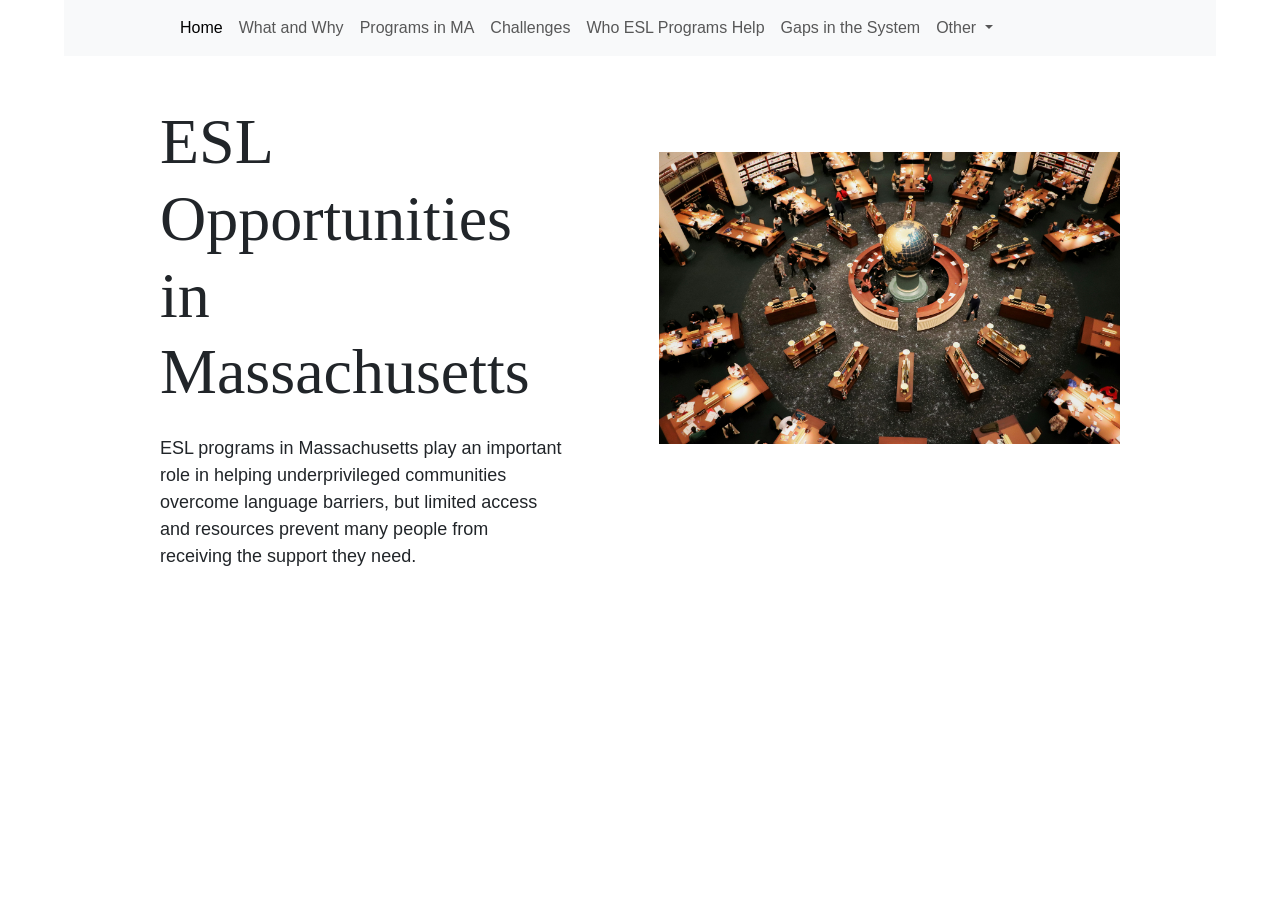
<file: index.html>
<html>
    <body>
        <head>

            <!-- import from bootstrap -->
            <link href="https://cdn.jsdelivr.net/npm/bootstrap@5.3.3/dist/css/bootstrap.min.css" rel="stylesheet" integrity="sha384-QWTKZyjpPEjISv5WaRU9OFeRpok6YctnYmDr5pNlyT2bRjXh0JMhjY6hW+ALEwIH" crossorigin="anonymous">
            <script src="https://cdn.jsdelivr.net/npm/bootstrap@5.3.3/dist/js/bootstrap.bundle.min.js" integrity="sha384-YvpcrYf0tY3lHB60NNkmXc5s9fDVZLESaAA55NDzOxhy9GkcIdslK1eN7N6jIeHz" crossorigin="anonymous"></script>

            <link rel="stylesheet" href="static/style.css">

            <!-- navbar -->
            <nav class="navbar navbar-expand-lg bg-body-tertiary">
                <div class="container-fluid">
                    <button class="navbar-toggler" type="button" data-bs-toggle="collapse" data-bs-target="#navbarSupportedContent" aria-controls="navbarSupportedContent" aria-expanded="false" aria-label="Toggle navigation">
                    <span class="navbar-toggler-icon"></span>
                    </button>
                    <div class="collapse navbar-collapse" id="navbarSupportedContent">
                    <ul class="navbar-nav me-auto mb-2 mb-lg-0">
                        <li class="nav-item">
                        <a class="nav-link active" aria-current="page" href="index.html">Home</a>
                        </li>
                        <li class="nav-item">
                        <a class="nav-link" href="what_why.html">What and Why</a>
                        </li>
                        <li class="nav-item">
                        <a class="nav-link" href="programs.html">Programs in MA</a>
                        </li>
                        <li class="nav-item">
                        <a class="nav-link" href="challenges.html">Challenges</a>
                        </li>
                        <li class="nav-item">
                        <a class="nav-link" href="who.html">Who ESL Programs Help</a>
                        </li>
                        <li class="nav-item">
                        <a class="nav-link" href="gaps.html">Gaps in the System</a>
                        </li>

                        <li class="nav-item dropdown">
                        <a class="nav-link dropdown-toggle" href="#" role="button" data-bs-toggle="dropdown" aria-expanded="false">
                            Other
                        </a>
                        <ul class="dropdown-menu">
                            <li><a class="dropdown-item" href="about.html">About</a></li>
                            <li><hr class="dropdown-divider"></li>
                            <li><a class="dropdown-item" href="sources.html">Sources</a></li>
                        </ul>
                        </li>
                    </ul>
                    </div>
                </div>
            </nav>
            <img src="images/pexels-mehmetakifarts-7057689.jpg" style="width: 40%; float:right; margin:1in 1in 1in 1in;">
            <title>ESl Opportunities in MA</title>
            <h1>ESL Opportunities in Massachusetts</h1>

        </head>

        <p>ESL programs in Massachusetts play an important role in helping underprivileged communities overcome language barriers, but limited access and resources prevent many people from receiving the support they need.</p>
    </body>
</html>
</file>
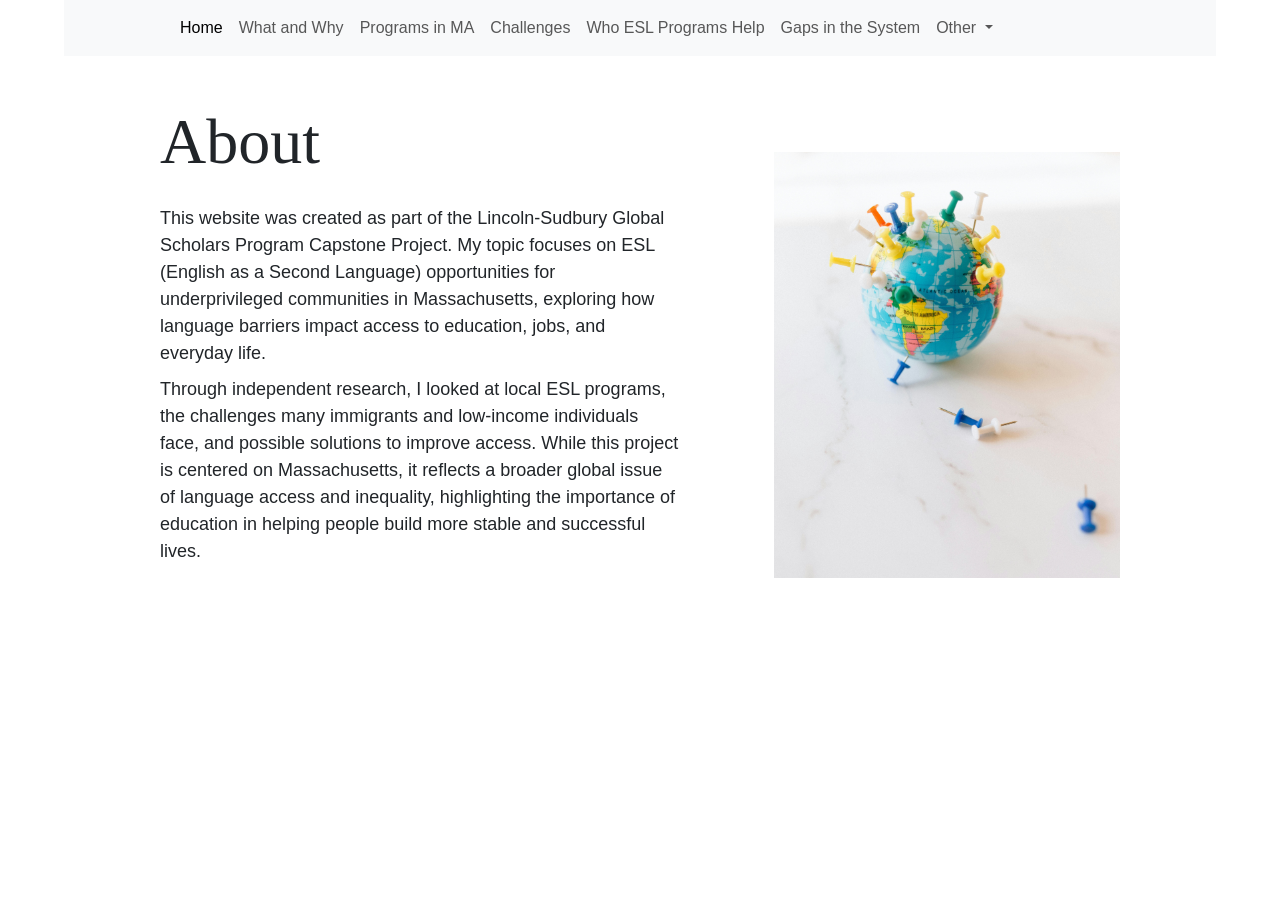
<file: about.html>
<html>
    <body>
        <head>

            <!-- import from bootstrap -->
            <link href="https://cdn.jsdelivr.net/npm/bootstrap@5.3.3/dist/css/bootstrap.min.css" rel="stylesheet" integrity="sha384-QWTKZyjpPEjISv5WaRU9OFeRpok6YctnYmDr5pNlyT2bRjXh0JMhjY6hW+ALEwIH" crossorigin="anonymous">
            <script src="https://cdn.jsdelivr.net/npm/bootstrap@5.3.3/dist/js/bootstrap.bundle.min.js" integrity="sha384-YvpcrYf0tY3lHB60NNkmXc5s9fDVZLESaAA55NDzOxhy9GkcIdslK1eN7N6jIeHz" crossorigin="anonymous"></script>

            <link rel="stylesheet" href="static/style.css">

            <!-- navbar -->
            <nav class="navbar navbar-expand-lg bg-body-tertiary">
                <div class="container-fluid">
                    <button class="navbar-toggler" type="button" data-bs-toggle="collapse" data-bs-target="#navbarSupportedContent" aria-controls="navbarSupportedContent" aria-expanded="false" aria-label="Toggle navigation">
                    <span class="navbar-toggler-icon"></span>
                    </button>
                    <div class="collapse navbar-collapse" id="navbarSupportedContent">
                    <ul class="navbar-nav me-auto mb-2 mb-lg-0">
                        <li class="nav-item">
                        <a class="nav-link active" aria-current="page" href="index.html">Home</a>
                        </li>
                        <li class="nav-item">
                        <a class="nav-link" href="what_why.html">What and Why</a>
                        </li>
                        <li class="nav-item">
                        <a class="nav-link" href="programs.html">Programs in MA</a>
                        </li>
                        <li class="nav-item">
                        <a class="nav-link" href="challenges.html">Challenges</a>
                        </li>
                        <li class="nav-item">
                        <a class="nav-link" href="who.html">Who ESL Programs Help</a>
                        </li>
                        <li class="nav-item">
                        <a class="nav-link" href="gaps.html">Gaps in the System</a>
                        </li>

                        <li class="nav-item dropdown">
                        <a class="nav-link dropdown-toggle" href="#" role="button" data-bs-toggle="dropdown" aria-expanded="false">
                            Other
                        </a>
                        <ul class="dropdown-menu">
                            <li><a class="dropdown-item" href="about.html">About</a></li>
                            <li><hr class="dropdown-divider"></li>
                            <li><a class="dropdown-item" href="sources.html">Sources</a></li>
                        </ul>
                        </li>
                    </ul>
                    </div>
                </div>
            </nav>
            <img src="images/pexels-n-voitkevich-7236027.jpg" style="width: 30%; float:right; margin:1in 1in 1in 1in;">
            <title>About</title>
            <h1>About</h1>

        </head>
        <p>This website was created as part of the Lincoln-Sudbury Global Scholars Program Capstone Project. My topic focuses on ESL (English as a Second Language) opportunities for underprivileged communities in Massachusetts, exploring how language barriers impact access to education, jobs, and everyday life.</p>
        <p>Through independent research, I looked at local ESL programs, the challenges many immigrants and low-income individuals face, and possible solutions to improve access. While this project is centered on Massachusetts, it reflects a broader global issue of language access and inequality, highlighting the importance of education in helping people build more stable and successful lives.</p>
    </body>
</html>
</file>
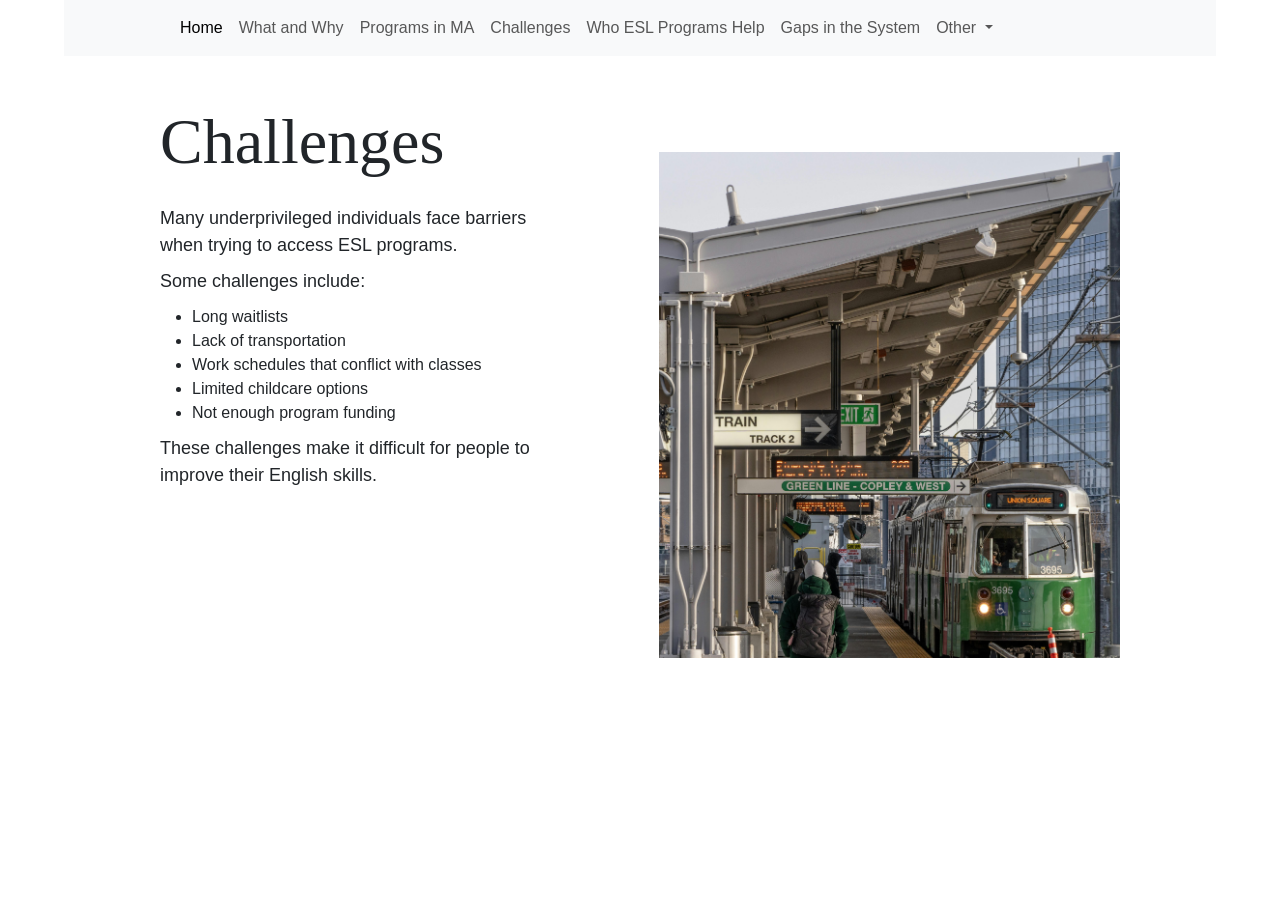
<file: challenges.html>
<html>
    <body>
        <head>

            <!-- import from bootstrap -->
            <link href="https://cdn.jsdelivr.net/npm/bootstrap@5.3.3/dist/css/bootstrap.min.css" rel="stylesheet" integrity="sha384-QWTKZyjpPEjISv5WaRU9OFeRpok6YctnYmDr5pNlyT2bRjXh0JMhjY6hW+ALEwIH" crossorigin="anonymous">
            <script src="https://cdn.jsdelivr.net/npm/bootstrap@5.3.3/dist/js/bootstrap.bundle.min.js" integrity="sha384-YvpcrYf0tY3lHB60NNkmXc5s9fDVZLESaAA55NDzOxhy9GkcIdslK1eN7N6jIeHz" crossorigin="anonymous"></script>

            <link rel="stylesheet" href="static/style.css">

            <!-- navbar -->
            <nav class="navbar navbar-expand-lg bg-body-tertiary">
                <div class="container-fluid">
                    <button class="navbar-toggler" type="button" data-bs-toggle="collapse" data-bs-target="#navbarSupportedContent" aria-controls="navbarSupportedContent" aria-expanded="false" aria-label="Toggle navigation">
                    <span class="navbar-toggler-icon"></span>
                    </button>
                    <div class="collapse navbar-collapse" id="navbarSupportedContent">
                    <ul class="navbar-nav me-auto mb-2 mb-lg-0">
                        <li class="nav-item">
                        <a class="nav-link active" aria-current="page" href="index.html">Home</a>
                        </li>
                        <li class="nav-item">
                        <a class="nav-link" href="what_why.html">What and Why</a>
                        </li>
                        <li class="nav-item">
                        <a class="nav-link" href="programs.html">Programs in MA</a>
                        </li>
                        <li class="nav-item">
                        <a class="nav-link" href="challenges.html">Challenges</a>
                        </li>
                        <li class="nav-item">
                        <a class="nav-link" href="who.html">Who ESL Programs Help</a>
                        </li>
                        <li class="nav-item">
                        <a class="nav-link" href="gaps.html">Gaps in the System</a>
                        </li>

                        <li class="nav-item dropdown">
                        <a class="nav-link dropdown-toggle" href="#" role="button" data-bs-toggle="dropdown" aria-expanded="false">
                            Other
                        </a>
                        <ul class="dropdown-menu">
                            <li><a class="dropdown-item" href="about.html">About</a></li>
                            <li><hr class="dropdown-divider"></li>
                            <li><a class="dropdown-item" href="sources.html">Sources</a></li>
                        </ul>
                        </li>
                    </ul>
                    </div>
                </div>
            </nav>
            <img src="images/pexels-philevenphotos-35401819.jpg" style="width: 40%; float:right; margin:1in 1in 1in 1in;">
            <title>Challenges</title>
            <h1>Challenges</h1>

        </head>

        <p>Many underprivileged individuals face barriers when trying to access ESL programs.</p>
        <p>Some challenges include:</p>
        <ul>
            <li>Long waitlists</li>
            <li>Lack of transportation</li>
            <li>Work schedules that conflict with classes</li>
            <li>Limited childcare options</li>
            <li>Not enough program funding</li>
        </ul>
        <p>These challenges make it difficult for people to improve their English skills.</p>
    </body>
</html>
</file>
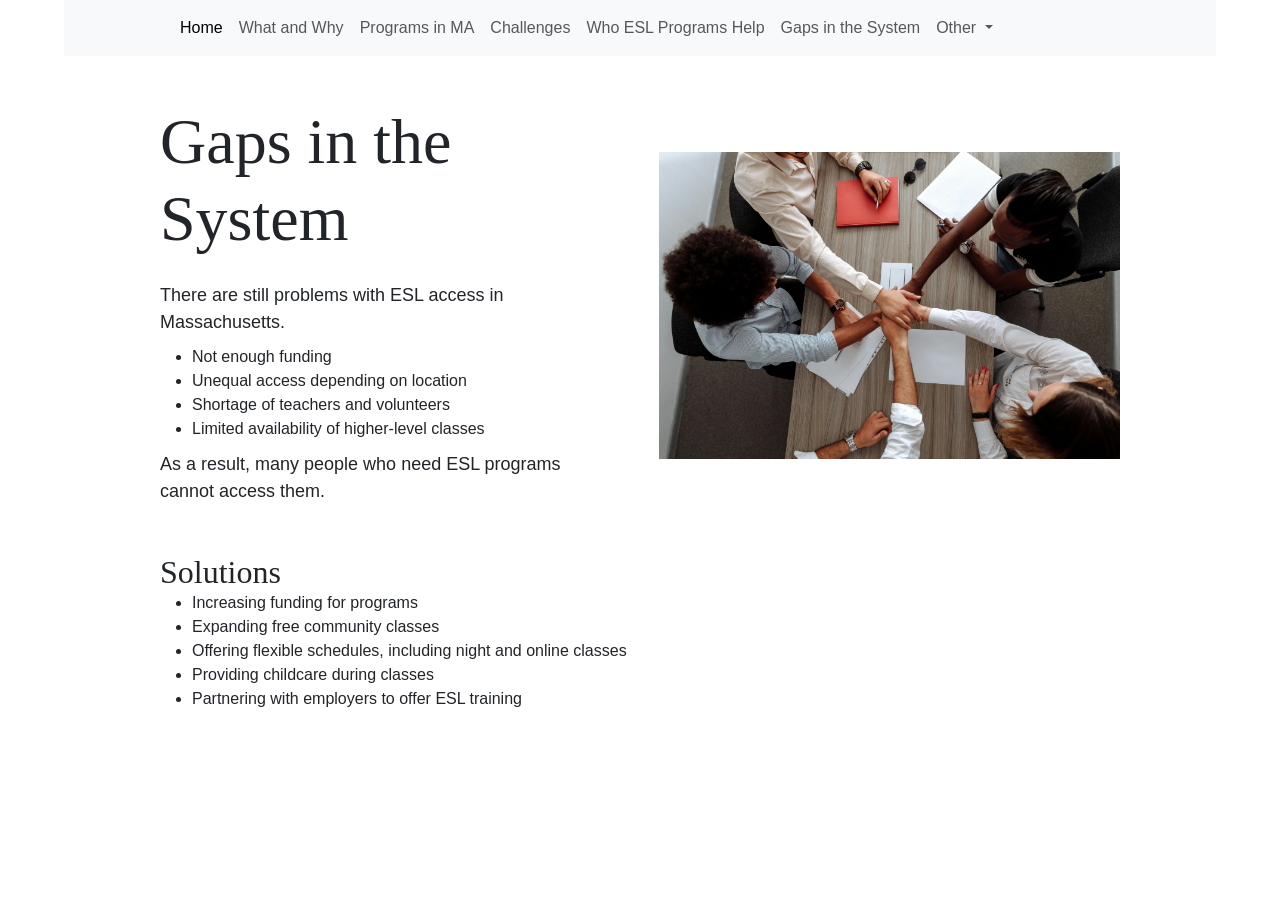
<file: gaps.html>
<html>
    <body>
        <head>

            <!-- import from bootstrap -->
            <link href="https://cdn.jsdelivr.net/npm/bootstrap@5.3.3/dist/css/bootstrap.min.css" rel="stylesheet" integrity="sha384-QWTKZyjpPEjISv5WaRU9OFeRpok6YctnYmDr5pNlyT2bRjXh0JMhjY6hW+ALEwIH" crossorigin="anonymous">
            <script src="https://cdn.jsdelivr.net/npm/bootstrap@5.3.3/dist/js/bootstrap.bundle.min.js" integrity="sha384-YvpcrYf0tY3lHB60NNkmXc5s9fDVZLESaAA55NDzOxhy9GkcIdslK1eN7N6jIeHz" crossorigin="anonymous"></script>

            <link rel="stylesheet" href="static/style.css">

            <!-- navbar -->
            <nav class="navbar navbar-expand-lg bg-body-tertiary">
                <div class="container-fluid">
                    <button class="navbar-toggler" type="button" data-bs-toggle="collapse" data-bs-target="#navbarSupportedContent" aria-controls="navbarSupportedContent" aria-expanded="false" aria-label="Toggle navigation">
                    <span class="navbar-toggler-icon"></span>
                    </button>
                    <div class="collapse navbar-collapse" id="navbarSupportedContent">
                    <ul class="navbar-nav me-auto mb-2 mb-lg-0">
                        <li class="nav-item">
                        <a class="nav-link active" aria-current="page" href="index.html">Home</a>
                        </li>
                        <li class="nav-item">
                        <a class="nav-link" href="what_why.html">What and Why</a>
                        </li>
                        <li class="nav-item">
                        <a class="nav-link" href="programs.html">Programs in MA</a>
                        </li>
                        <li class="nav-item">
                        <a class="nav-link" href="challenges.html">Challenges</a>
                        </li>
                        <li class="nav-item">
                        <a class="nav-link" href="who.html">Who ESL Programs Help</a>
                        </li>
                        <li class="nav-item">
                        <a class="nav-link" href="gaps.html">Gaps in the System</a>
                        </li>

                        <li class="nav-item dropdown">
                        <a class="nav-link dropdown-toggle" href="#" role="button" data-bs-toggle="dropdown" aria-expanded="false">
                            Other
                        </a>
                        <ul class="dropdown-menu">
                            <li><a class="dropdown-item" href="about.html">About</a></li>
                            <li><hr class="dropdown-divider"></li>
                            <li><a class="dropdown-item" href="sources.html">Sources</a></li>
                        </ul>
                        </li>
                    </ul>
                    </div>
                </div>
            </nav>
            <img src="images/pexels-thirdman-5256819.jpg" style="width: 40%; float:right; margin:1in 1in 1in 1in;">
            <title>Gaps in the System</title>
            <h1>Gaps in the System</h1>

        </head>

        <p>There are still problems with ESL access in Massachusetts.</p>
        <ul>
            <li>Not enough funding</li>
                <li>Unequal access depending on location</li>
                <li>Shortage of teachers and volunteers</li>
                <li>Limited availability of higher-level classes</li>
        </ul>
        <p>As a result, many people who need ESL programs cannot access them.</p>
        <h2>Solutions</h2>
        <ul>
            <li>Increasing funding for programs</li>
            <li>Expanding free community classes</li>
            <li>Offering flexible schedules, including night and online classes</li>
            <li>Providing childcare during classes</li>
            <li>Partnering with employers to offer ESL training</li>
        </ul>
    </body>
</html>
</file>
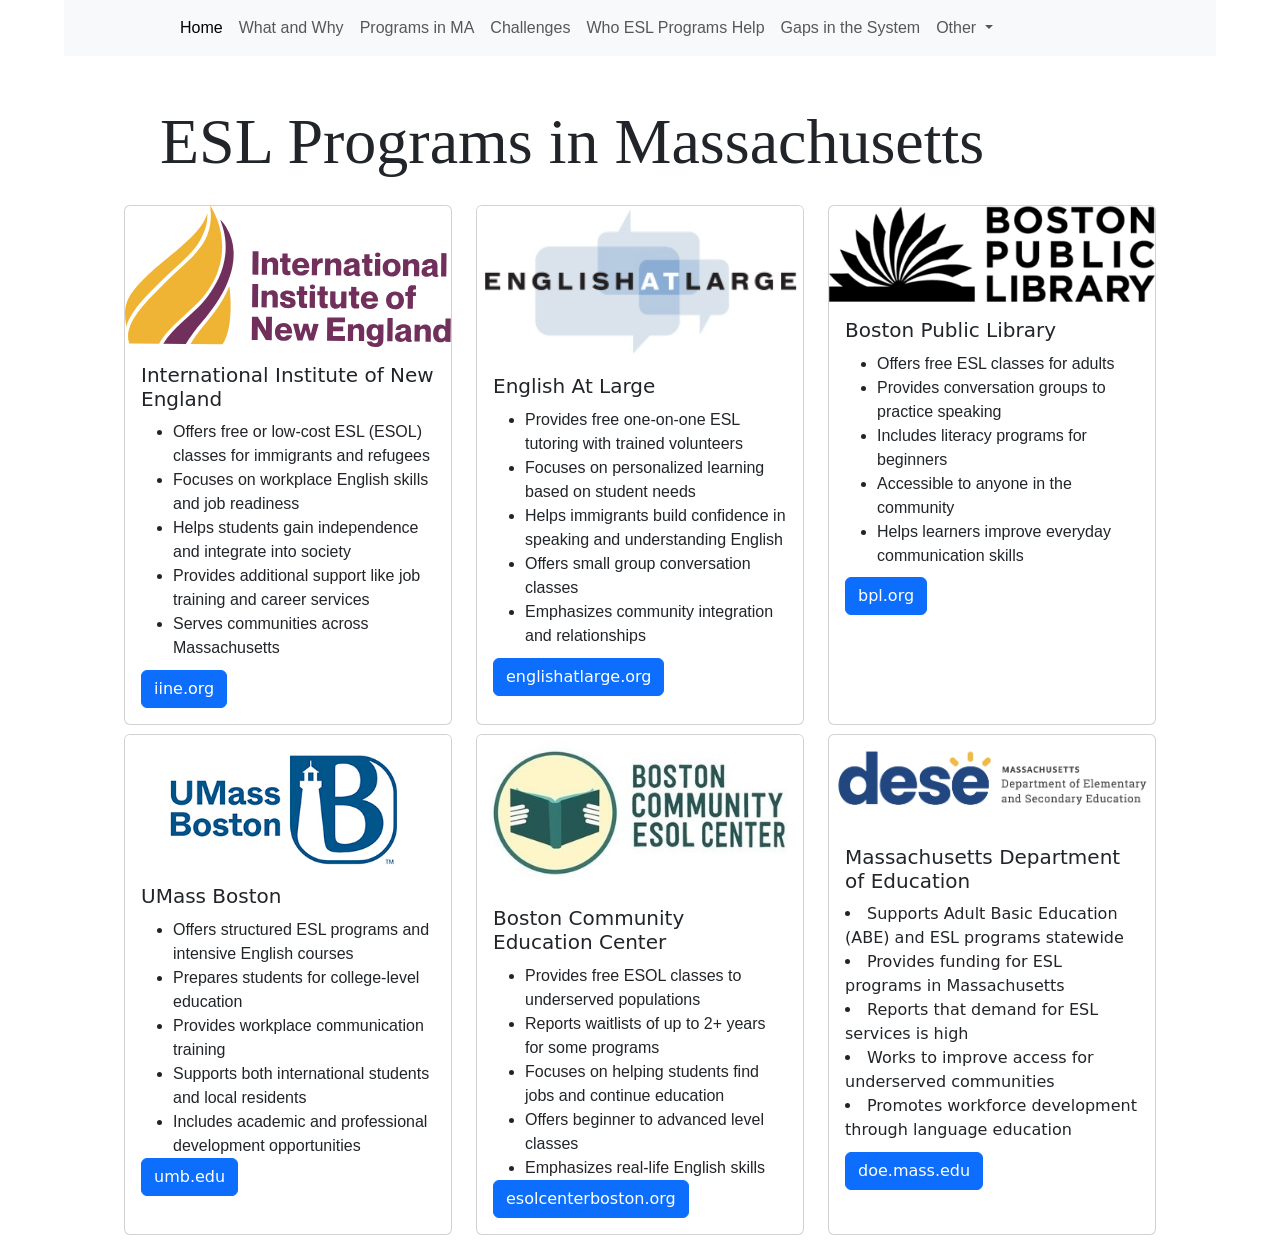
<file: programs.html>
<html>
    <body>
        <head>

            <!-- import from bootstrap -->
            <link href="https://cdn.jsdelivr.net/npm/bootstrap@5.3.3/dist/css/bootstrap.min.css" rel="stylesheet" integrity="sha384-QWTKZyjpPEjISv5WaRU9OFeRpok6YctnYmDr5pNlyT2bRjXh0JMhjY6hW+ALEwIH" crossorigin="anonymous">
            <script src="https://cdn.jsdelivr.net/npm/bootstrap@5.3.3/dist/js/bootstrap.bundle.min.js" integrity="sha384-YvpcrYf0tY3lHB60NNkmXc5s9fDVZLESaAA55NDzOxhy9GkcIdslK1eN7N6jIeHz" crossorigin="anonymous"></script>

            <link rel="stylesheet" href="static/style.css">

            <!-- navbar -->
            <nav class="navbar navbar-expand-lg bg-body-tertiary">
                <div class="container-fluid">
                    <button class="navbar-toggler" type="button" data-bs-toggle="collapse" data-bs-target="#navbarSupportedContent" aria-controls="navbarSupportedContent" aria-expanded="false" aria-label="Toggle navigation">
                    <span class="navbar-toggler-icon"></span>
                    </button>
                    <div class="collapse navbar-collapse" id="navbarSupportedContent">
                    <ul class="navbar-nav me-auto mb-2 mb-lg-0">
                        <li class="nav-item">
                        <a class="nav-link active" aria-current="page" href="index.html">Home</a>
                        </li>
                        <li class="nav-item">
                        <a class="nav-link" href="what_why.html">What and Why</a>
                        </li>
                        <li class="nav-item">
                        <a class="nav-link" href="programs.html">Programs in MA</a>
                        </li>
                        <li class="nav-item">
                        <a class="nav-link" href="challenges.html">Challenges</a>
                        </li>
                        <li class="nav-item">
                        <a class="nav-link" href="who.html">Who ESL Programs Help</a>
                        </li>
                        <li class="nav-item">
                        <a class="nav-link" href="gaps.html">Gaps in the System</a>
                        </li>

                        <li class="nav-item dropdown">
                        <a class="nav-link dropdown-toggle" href="#" role="button" data-bs-toggle="dropdown" aria-expanded="false">
                            Other
                        </a>
                        <ul class="dropdown-menu">
                            <li><a class="dropdown-item" href="about.html">About</a></li>
                            <li><hr class="dropdown-divider"></li>
                            <li><a class="dropdown-item" href="sources.html">Sources</a></li>
                        </ul>
                        </li>
                    </ul>
                    </div>
                </div>
            </nav>
            <title>ESL Progrmas in MA</title>
            <h1>ESL Programs in Massachusetts</h1>

        </head>

        <div class="row">
            <div class="col-sm-4  mb-3 mb-sm-0">
                <div class="card w-500">
                <img src="images/iine-logo-two.svg" class="card-img-top" alt="...">
                <div class="card-body">
                    <h5 class="card-title">International Institute of New England</h5>
                    <p class="card-text"><ul style ="margin:0;">
                        <li>Offers free or low-cost ESL (ESOL) classes for immigrants and refugees</li>
                        <li>Focuses on workplace English skills and job readiness</li>
                        <li>Helps students gain independence and integrate into society</li>
                        <li>Provides additional support like job training and career services</li>
                        <li>Serves communities across Massachusetts</li>
                    </ul></p>
                    <a href="https://iine.org/" class="btn btn-primary">iine.org</a>
                </div>
                </div>
            </div>
            <div class="col-sm-4">
                <div class="card">
                <img src="images/eal-logo.png" class="card-img-top" alt="...">
                <div class="card-body">
                    <h5 class="card-title">English At Large</h5>
                    <p class="card-text"><ul style ="margin:0;">
                        <li>Provides free one-on-one ESL tutoring with trained volunteers</li>
                        <li>Focuses on personalized learning based on student needs</li>
                        <li>Helps immigrants build confidence in speaking and understanding English</li>
                        <li>Offers small group conversation classes</li>
                        <li>Emphasizes community integration and relationships</li>
                    </ul></p>
                    <a href="https://www.englishatlarge.org/" class="btn btn-primary">englishatlarge.org</a>
                </div>
                </div>
            </div>
            <div class="col-sm-4">
                <div class="card">
                <img src="images/bpl-logo.png" class="card-img-top" alt="...">
                <div class="card-body">
                    <h5 class="card-title">Boston Public Library</h5>
                    <p class="card-text"><ul style ="margin:0;">
                        <li>Offers free ESL classes for adults</li>
                        <li>Provides conversation groups to practice speaking</li>
                        <li>Includes literacy programs for beginners</li>
                        <li>Accessible to anyone in the community</li>
                        <li>Helps learners improve everyday communication skills</li>
                    </ul></p>
                    <a href="https://www.bpl.org/ell/?_gl=1*1hbdjsx*_ga*NDk3NDc3MDEwLjE3NzU1MjE0NTI.*_ga_G99DMMNG39*czE3NzU1MjE0NTEkbzEkZzEkdDE3NzU1MjE0NTYkajU1JGwwJGgw*_ga_MHZN5EZEPR*czE3NzU1MjE0NTEkbzEkZzEkdDE3NzU1MjE0NTYkajU1JGwwJGgw" class="btn btn-primary">bpl.org</a>
                </div>
                </div>
            </div>
        </div>
        <div class="row">
            <div class="col-sm-4 mb-3 mb-sm-0">
                <div class="card">
                <img src="images/umb-logo.jpg" class="card-img-top" alt="...">
                <div class="card-body">
                    <h5 class="card-title">UMass Boston</h5>
                    <p class="card-text"><ul style ="margin:0;">
                        <li>Offers structured ESL programs and intensive English courses</li>
                        <li>Prepares students for college-level education</li>
                        <li>Provides workplace communication training</li>
                        <li>Supports both international students and local residents</li>
                        <li>Includes academic and professional development opportunities</li>
                    </ul>
                    <a href="https://www.conted.umb.edu/esl/" class="btn btn-primary">umb.edu</a>
                </div>
                </div>
            </div>
            <div class="col-sm-4">
                <div class="card">
                <img src="images/bcec-logo.png" class="card-img-top" alt="...">
                <div class="card-body">
                    <h5 class="card-title">Boston Community Education Center</h5>
                    <p class="card-text"><ul style ="margin:0;">
                        <li>Provides free ESOL classes to underserved populations</li>
                        <li>Reports waitlists of up to 2+ years for some programs</li>
                        <li>Focuses on helping students find jobs and continue education</li>
                        <li>Offers beginner to advanced level classes</li>
                        <li>Emphasizes real-life English skills</li>
                    </ul>
                    <a href="https://www.esolcenterboston.org/" class="btn btn-primary">esolcenterboston.org</a>
                </div>
                </div>
            </div>
            <div class="col-sm-4">
                <div class="card">
                <img src="images/dese-logo.png" class="card-img-top" alt="...">
                <div class="card-body">
                    <h5 class="card-title">Massachusetts Department of Education</h5>
                    <p class="card-text"><ul style ="margin:0;"></ul>
                        <li>Supports Adult Basic Education (ABE) and ESL programs statewide</li>
                        <li>Provides funding for ESL programs in Massachusetts</li>
                        <li>Reports that demand for ESL services is high</li>
                        <li>Works to improve access for underserved communities</li>
                        <li>Promotes workforce development through language education</li>
                    </ul></p>
                    <a href="https://www.doe.mass.edu/acls/directory.html" class="btn btn-primary">doe.mass.edu</a>
                </div>
                </div>
            </div>
        </div>

    </body>
</html>
</file>
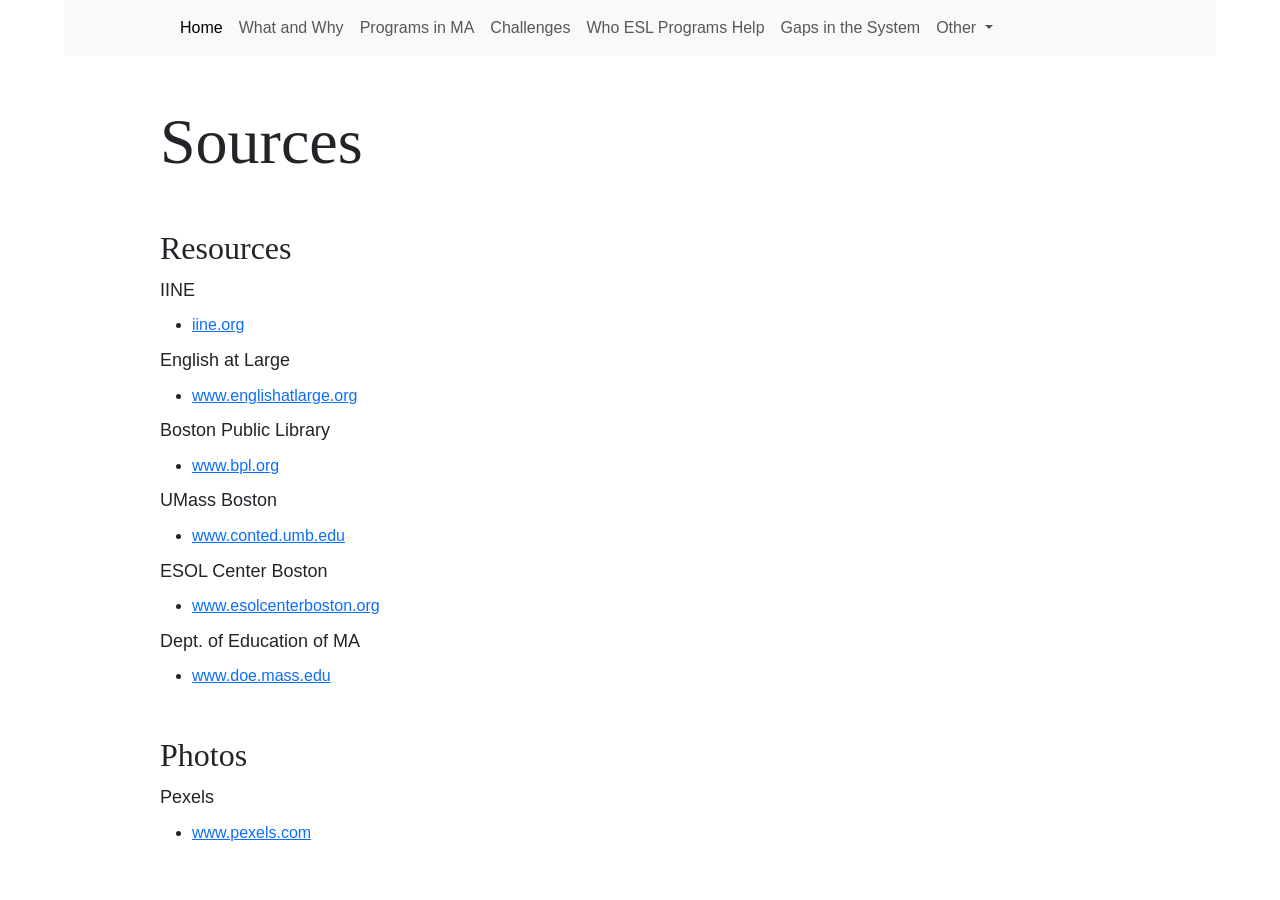
<file: sources.html>
<html>
    <body>
        <head>

            <!-- import from bootstrap -->
            <link href="https://cdn.jsdelivr.net/npm/bootstrap@5.3.3/dist/css/bootstrap.min.css" rel="stylesheet" integrity="sha384-QWTKZyjpPEjISv5WaRU9OFeRpok6YctnYmDr5pNlyT2bRjXh0JMhjY6hW+ALEwIH" crossorigin="anonymous">
            <script src="https://cdn.jsdelivr.net/npm/bootstrap@5.3.3/dist/js/bootstrap.bundle.min.js" integrity="sha384-YvpcrYf0tY3lHB60NNkmXc5s9fDVZLESaAA55NDzOxhy9GkcIdslK1eN7N6jIeHz" crossorigin="anonymous"></script>

            <link rel="stylesheet" href="static/style.css">

            <!-- navbar -->
            <nav class="navbar navbar-expand-lg bg-body-tertiary">
                <div class="container-fluid">
                    <button class="navbar-toggler" type="button" data-bs-toggle="collapse" data-bs-target="#navbarSupportedContent" aria-controls="navbarSupportedContent" aria-expanded="false" aria-label="Toggle navigation">
                    <span class="navbar-toggler-icon"></span>
                    </button>
                    <div class="collapse navbar-collapse" id="navbarSupportedContent">
                    <ul class="navbar-nav me-auto mb-2 mb-lg-0">
                        <li class="nav-item">
                        <a class="nav-link active" aria-current="page" href="index.html">Home</a>
                        </li>
                        <li class="nav-item">
                        <a class="nav-link" href="what_why.html">What and Why</a>
                        </li>
                        <li class="nav-item">
                        <a class="nav-link" href="programs.html">Programs in MA</a>
                        </li>
                        <li class="nav-item">
                        <a class="nav-link" href="challenges.html">Challenges</a>
                        </li>
                        <li class="nav-item">
                        <a class="nav-link" href="who.html">Who ESL Programs Help</a>
                        </li>
                        <li class="nav-item">
                        <a class="nav-link" href="gaps.html">Gaps in the System</a>
                        </li>

                        <li class="nav-item dropdown">
                        <a class="nav-link dropdown-toggle" href="#" role="button" data-bs-toggle="dropdown" aria-expanded="false">
                            Other
                        </a>
                        <ul class="dropdown-menu">
                            <li><a class="dropdown-item" href="about.html">About</a></li>
                            <li><hr class="dropdown-divider"></li>
                            <li><a class="dropdown-item" href="sources.html">Sources</a></li>
                        </ul>
                        </li>
                    </ul>
                    </div>
                </div>
            </nav>
            <title>Sources</title>
            <h1>Sources</h1>

        </head>
        <h2>Resources</h2>
        <p>IINE</p>
        <ul><li><a href="https://iine.org">iine.org</a></li></ul>
        <p>English at Large</p>
        <ul><li><a href="https://www.englishatlarge.org">www.englishatlarge.org</a></li></ul>
        <p>Boston Public Library</p>
        <ul><li><a href="https://www.bpl.org">www.bpl.org</a></li></ul>
        <p>UMass Boston</p>
        <ul><li><a href="https://www.conted.umb.edu">www.conted.umb.edu</a></li></ul>
        <p>ESOL Center Boston</p>
        <ul><li><a href="https://www.esolcenterboston.org">www.esolcenterboston.org</a></li></ul>
        <p>Dept. of Education of MA</p>
        <ul><li><a href="https://www.doe.mass.edu">www.doe.mass.edu</a></li></ul>

        <h2>Photos</h2>
        <p>Pexels</p>
        <ul><li><a href="https://www.pexels.com/">www.pexels.com</a></li></ul>

    </body>
</html>
</file>
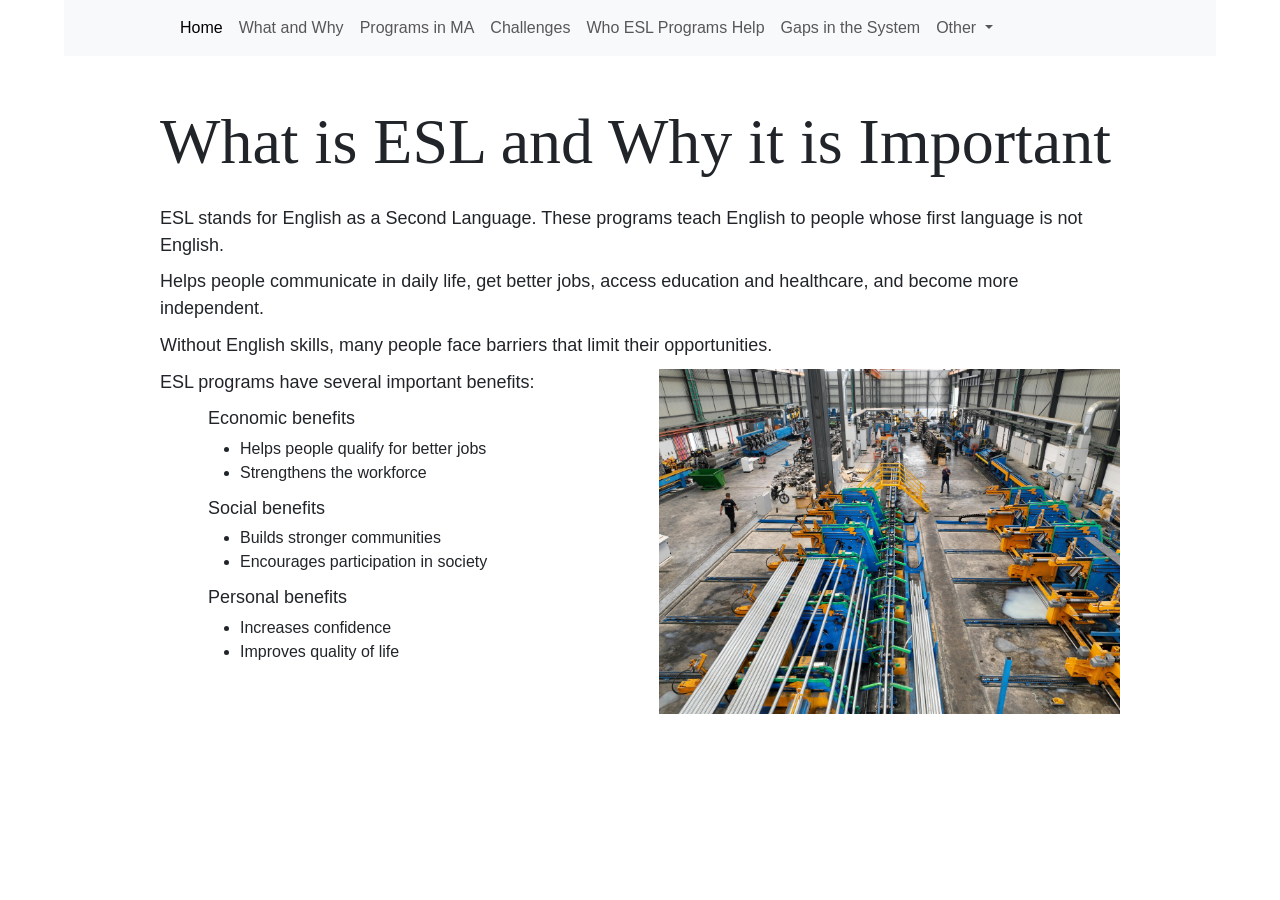
<file: what_why.html>
<html>
    <body>
        <head>

            <!-- import from bootstrap -->
            <link href="https://cdn.jsdelivr.net/npm/bootstrap@5.3.3/dist/css/bootstrap.min.css" rel="stylesheet" integrity="sha384-QWTKZyjpPEjISv5WaRU9OFeRpok6YctnYmDr5pNlyT2bRjXh0JMhjY6hW+ALEwIH" crossorigin="anonymous">
            <script src="https://cdn.jsdelivr.net/npm/bootstrap@5.3.3/dist/js/bootstrap.bundle.min.js" integrity="sha384-YvpcrYf0tY3lHB60NNkmXc5s9fDVZLESaAA55NDzOxhy9GkcIdslK1eN7N6jIeHz" crossorigin="anonymous"></script>

            <link rel="stylesheet" href="static/style.css">

            <!-- navbar -->
            <nav class="navbar navbar-expand-lg bg-body-tertiary">
                <div class="container-fluid">
                    <button class="navbar-toggler" type="button" data-bs-toggle="collapse" data-bs-target="#navbarSupportedContent" aria-controls="navbarSupportedContent" aria-expanded="false" aria-label="Toggle navigation">
                    <span class="navbar-toggler-icon"></span>
                    </button>
                    <div class="collapse navbar-collapse" id="navbarSupportedContent">
                    <ul class="navbar-nav me-auto mb-2 mb-lg-0">
                        <li class="nav-item">
                        <a class="nav-link active" aria-current="page" href="index.html">Home</a>
                        </li>
                        <li class="nav-item">
                        <a class="nav-link" href="what_why.html">What and Why</a>
                        </li>
                        <li class="nav-item">
                        <a class="nav-link" href="programs.html">Programs in MA</a>
                        </li>
                        <li class="nav-item">
                        <a class="nav-link" href="challenges.html">Challenges</a>
                        </li>
                        <li class="nav-item">
                        <a class="nav-link" href="who.html">Who ESL Programs Help</a>
                        </li>
                        <li class="nav-item">
                        <a class="nav-link" href="gaps.html">Gaps in the System</a>
                        </li>

                        <li class="nav-item dropdown">
                        <a class="nav-link dropdown-toggle" href="#" role="button" data-bs-toggle="dropdown" aria-expanded="false">
                            Other
                        </a>
                        <ul class="dropdown-menu">
                            <li><a class="dropdown-item" href="about.html">About</a></li>
                            <li><hr class="dropdown-divider"></li>
                            <li><a class="dropdown-item" href="sources.html">Sources</a></li>
                        </ul>
                        </li>
                    </ul>
                    </div>
                </div>
            </nav>
            <title>What and Why</title>
            <h1>What is ESL and Why it is Important</h1>

        </head>

        <p>ESL stands for English as a Second Language. These programs teach English to people whose first language is not English.</p>
        <p>Helps people communicate in daily life, get better jobs, access education and healthcare, and become more independent.</p>
        <p>Without English skills, many people face barriers that limit their opportunities.</p>
        <img src="images/pexels-pexels-user-2154731825-33369528.jpg" style="width: 40%; float:right; margin:0in 1in 1in 1in;">
        <p>ESL programs have several important benefits:</p>
        <p style="margin: 0in 1in .05in 1.5in">Economic benefits</p>
        <ul style ="margin: 0in 1in 0in 1.5in;">
            <li>Helps people qualify for better jobs</li>
            <li>Strengthens the workforce</li>
        </ul>
        <p style="margin: .1in 1in .05in 1.5in">Social benefits</p>
        <ul style ="margin: 0in 1in 0in 1.5in;">
            <li>Builds stronger communities</li>
            <li>Encourages participation in society</li>
        </ul>
        <p style="margin: .1in 1in .05in 1.5in">Personal benefits</p>
        <ul style ="margin: 0in 1in 0in 1.5in;">
            <li>Increases confidence</li>
            <li>Improves quality of life</li>
        </ul>
    </body>
</html>
</file>
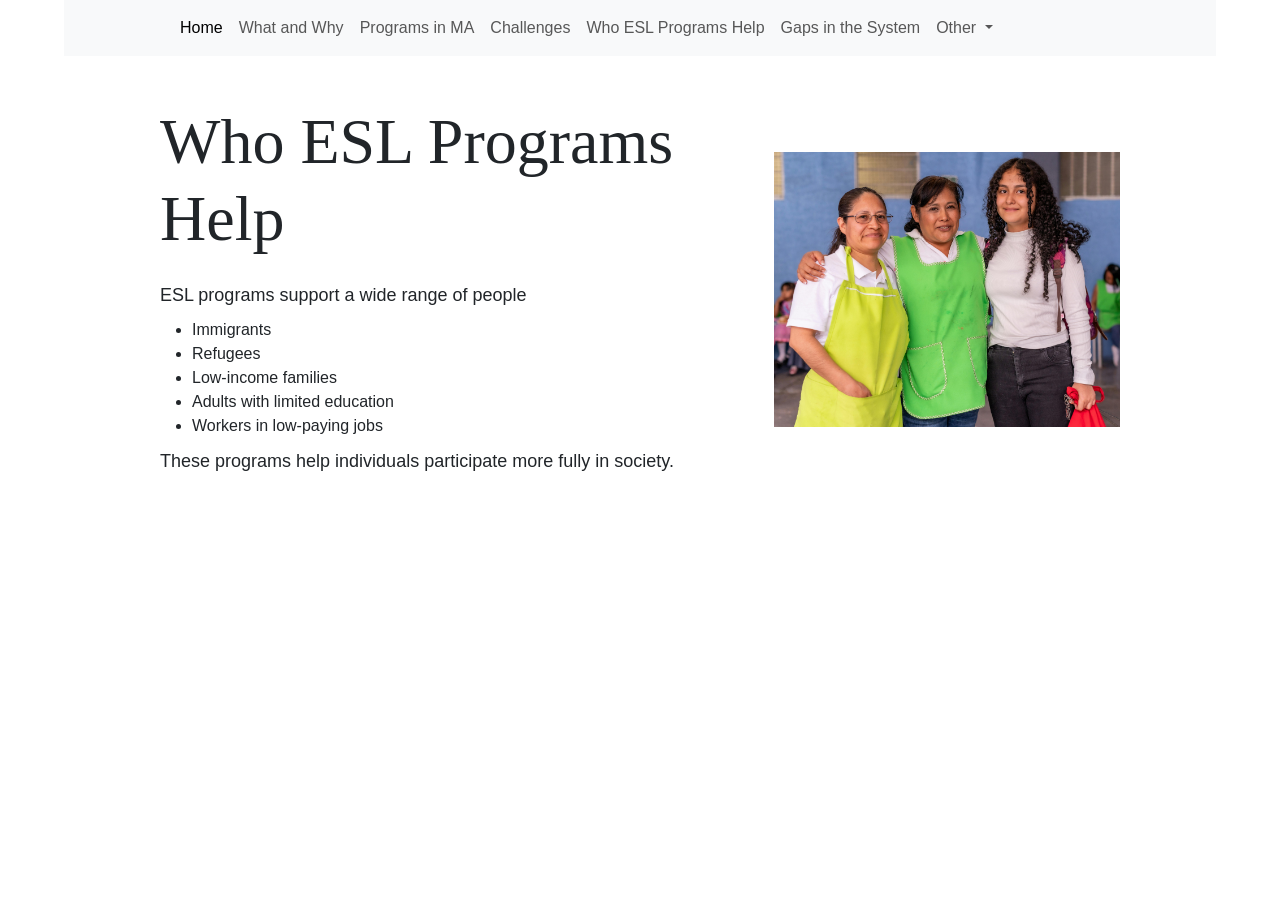
<file: who.html>
<html>
    <body>
        <head>

            <!-- import from bootstrap -->
            <link href="https://cdn.jsdelivr.net/npm/bootstrap@5.3.3/dist/css/bootstrap.min.css" rel="stylesheet" integrity="sha384-QWTKZyjpPEjISv5WaRU9OFeRpok6YctnYmDr5pNlyT2bRjXh0JMhjY6hW+ALEwIH" crossorigin="anonymous">
            <script src="https://cdn.jsdelivr.net/npm/bootstrap@5.3.3/dist/js/bootstrap.bundle.min.js" integrity="sha384-YvpcrYf0tY3lHB60NNkmXc5s9fDVZLESaAA55NDzOxhy9GkcIdslK1eN7N6jIeHz" crossorigin="anonymous"></script>

            <link rel="stylesheet" href="static/style.css">

            <!-- navbar -->
            <nav class="navbar navbar-expand-lg bg-body-tertiary">
                <div class="container-fluid">
                    <button class="navbar-toggler" type="button" data-bs-toggle="collapse" data-bs-target="#navbarSupportedContent" aria-controls="navbarSupportedContent" aria-expanded="false" aria-label="Toggle navigation">
                    <span class="navbar-toggler-icon"></span>
                    </button>
                    <div class="collapse navbar-collapse" id="navbarSupportedContent">
                    <ul class="navbar-nav me-auto mb-2 mb-lg-0">
                        <li class="nav-item">
                        <a class="nav-link active" aria-current="page" href="index.html">Home</a>
                        </li>
                        <li class="nav-item">
                        <a class="nav-link" href="what_why.html">What and Why</a>
                        </li>
                        <li class="nav-item">
                        <a class="nav-link" href="programs.html">Programs in MA</a>
                        </li>
                        <li class="nav-item">
                        <a class="nav-link" href="challenges.html">Challenges</a>
                        </li>
                        <li class="nav-item">
                        <a class="nav-link" href="who.html">Who ESL Programs Help</a>
                        </li>
                        <li class="nav-item">
                        <a class="nav-link" href="gaps.html">Gaps in the System</a>
                        </li>

                        <li class="nav-item dropdown">
                        <a class="nav-link dropdown-toggle" href="#" role="button" data-bs-toggle="dropdown" aria-expanded="false">
                            Other
                        </a>
                        <ul class="dropdown-menu">
                            <li><a class="dropdown-item" href="about.html">About</a></li>
                            <li><hr class="dropdown-divider"></li>
                            <li><a class="dropdown-item" href="sources.html">Sources</a></li>
                        </ul>
                        </li>
                    </ul>
                    </div>
                </div>
            </nav>
            <img src="images/pexels-israwmx-17030080.jpg" style="width: 30%; float:right; margin:1in 1in 1in 1in;">
            <title>Who ESL Programs Help</title>
            <h1>Who ESL Programs Help</h1>



        </head>

        <p>ESL programs support a wide range of people</p>
        <ul>
            <li>Immigrants</li>
            <li>Refugees</li>
            <li>Low-income families</li>
            <li>Adults with limited education</li>
            <li>Workers in low-paying jobs</li>
        </ul>
        <p>These programs help individuals participate more fully in society.</p>
    </body>
</html>
</file>
<file: static/style.css>
.gelasio {
  font-family: "Gelasio", serif;
  font-optical-sizing: auto;
  font-weight: 400;
  font-style: normal;
}


body {
    background-color: #fff;
    color: #212529;
    font-size: 1rem;
    font-weight: 400;
    line-height: 1.5;
    width: 90%;
    margin: 0 auto;
    text-align: left;
}


h1 {
    font-size: 64px;
    margin: .5in 1in .25in 1in;
    font-family: "Gelasio", serif;
    font-optical-sizing: auto;
    font-weight: 400;
    font-style: normal;
}

h2 {
    font-size: 32px;
    margin: .5in 1in 0in 1in;
    font-family: "Gelasio", serif;
    font-optical-sizing: auto;
    font-weight: 400;
    font-style: normal;
}

p{
    font-size: 18px;
    margin: .1in 1in .1in 1in;
    font-family: "Funnel Sans", sans-serif;
    font-optical-sizing: auto;
    font-weight: <weight>;
    font-style: normal;
}

ul{
    margin: 0in 1in 0in 1in;
    font-family: "Funnel Sans", sans-serif;
    font-optical-sizing: auto;
    font-weight: <weight>;
    font-style: normal;
}

.row {
    margin: 0in .5in .1in .5in;
}

.card {
    height: 100%;
}
</file>
